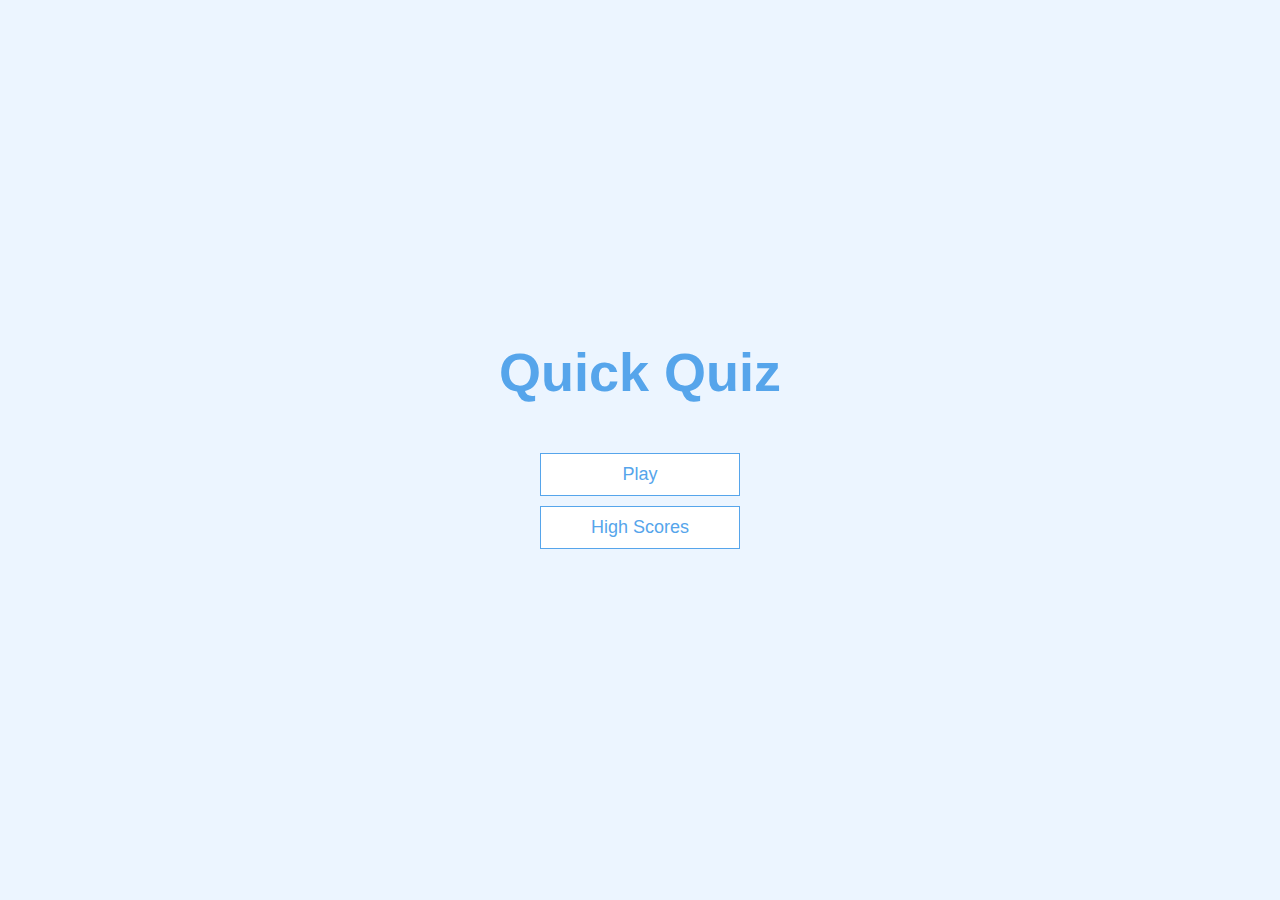
<file: index.html>
<!DOCTYPE html>
<html lang="en">
  <head>
    <meta charset="UTF-8" />
    <meta http-equiv="X-UA-Compatible" content="IE=edge" />
    <meta name="viewport" content="width=device-width, initial-scale=1.0" />
    <title>Quick Quiz</title>
    <link rel="stylesheet" href="styles/app.css" />
  </head>
  <body>
    <div class="container">
      <div id="home" class="flex-center flex-column">
        <h1>Quick Quiz</h1>
        <a class="btn" href="/game.html">Play</a>
        <a class="btn" href="/highscores.html">High Scores</a>
      </div>
    </div>
  </body>
</html>
</file>
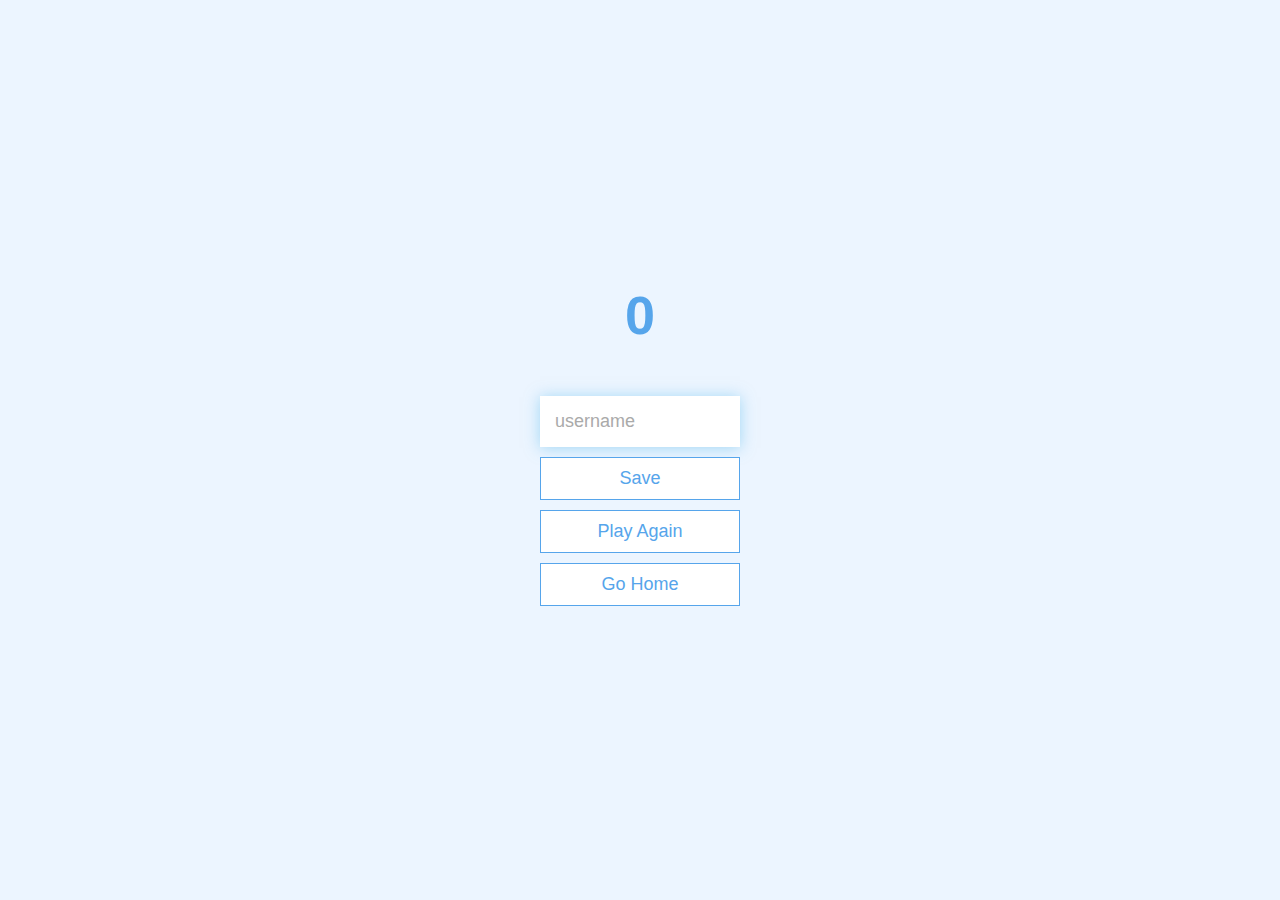
<file: end.html>
<!DOCTYPE html>
<html lang="en">
  <head>
    <meta charset="UTF-8" />
    <meta http-equiv="X-UA-Compatible" content="IE=edge" />
    <meta name="viewport" content="width=device-width, initial-scale=1.0" />
    <title>Congrats!</title>
    <link rel="stylesheet" href="styles/app.css" />
    <script defer src="script/end.js"></script>
  </head>
  <body>
    <div class="container">
      <div id="end" class="flex-center flex-column">
        <h1 id="finalScore">0</h1>
        <form action="">
          <input
            type="text"
            name="username"
            id="username"
            placeholder="username"
          />
          <button
            type="submit"
            class="btn"
            id="saveScoreBtn"
            onclick="saveHighScore(event)"
          >
            Save
          </button>
        </form>
        <a class="btn" href="/game.html">Play Again</a>
        <a class="btn" href="/">Go Home</a>
      </div>
    </div>
  </body>
</html>
</file>
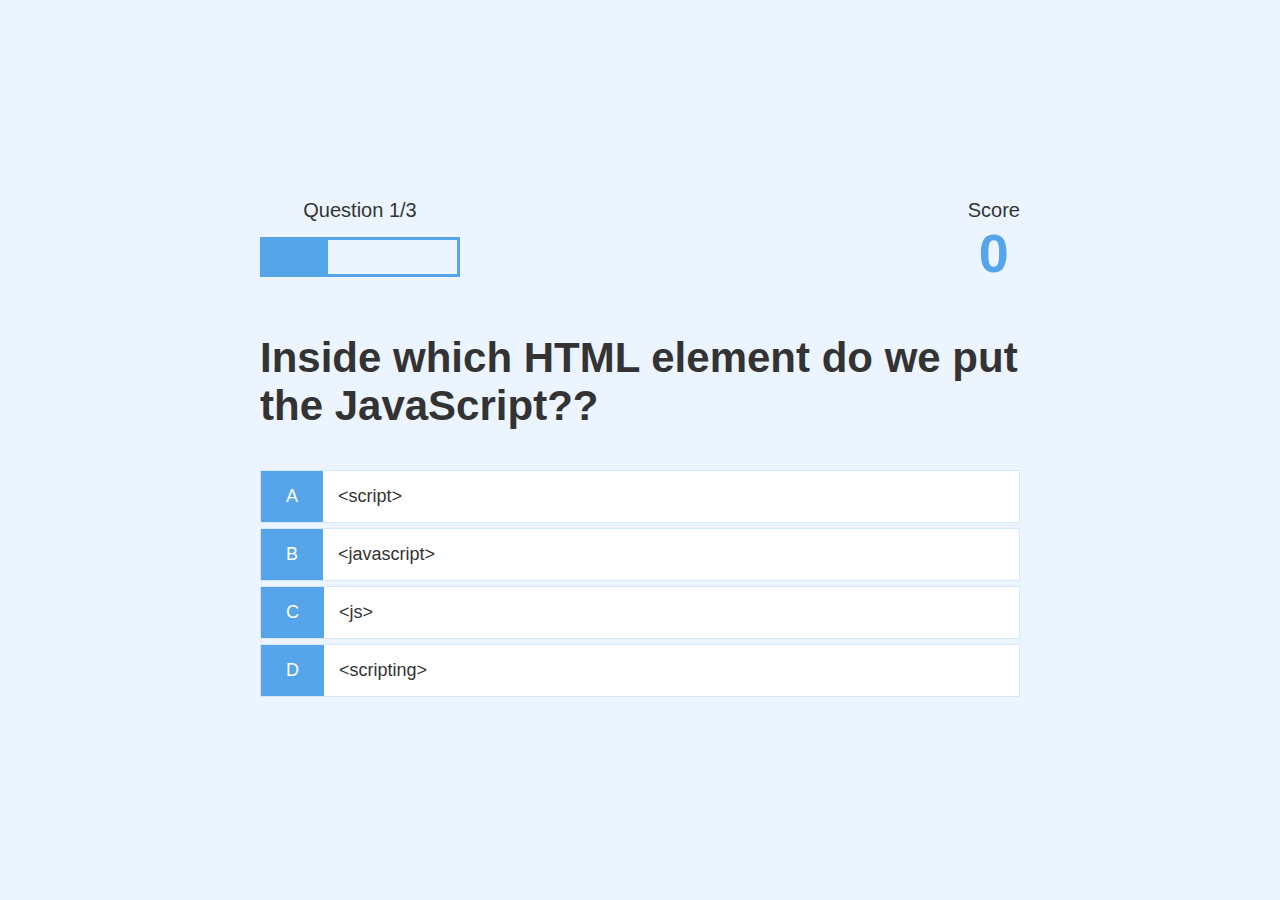
<file: game.html>
<!DOCTYPE html>
<html lang="en">
  <head>
    <meta charset="UTF-8" />
    <meta http-equiv="X-UA-Compatible" content="IE=edge" />
    <meta name="viewport" content="width=device-width, initial-scale=1.0" />
    <title>Quick Quiz - Play</title>
    <link rel="stylesheet" href="styles/app.css" />
    <link rel="stylesheet" href="styles/game.css" />
    <script defer src="script/game.js"></script>
  </head>
  <body>
    <div class="container">
      <div id="game" class="justify-center flex-column">
        <div id="hud">
          <div id="hud-item">
            <p id="progressText" class="hud-prefix">Question</p>
            <div id="progressBar">
              <div id="progressBarFull"></div>
            </div>
            <!-- <h1 class="hud-main-text" id="questionCounter"></h1> -->
          </div>
          <div id="hud-item">
            <p class="hud-prefix">Score</p>
            <h1 class="hud-main-text" id="score">0</h1>
          </div>
        </div>
        <h2 id="question">What is the answer to this questions?</h2>
        <div class="choice-container">
          <p class="choice-prefix">A</p>
          <div class="choice-text" data-number="1">Choice 1</div>
        </div>
        <div class="choice-container">
          <p class="choice-prefix">B</p>
          <div class="choice-text" data-number="2">Choice 2</div>
        </div>
        <div class="choice-container">
          <p class="choice-prefix">C</p>
          <div class="choice-text" data-number="3">Choice 3</div>
        </div>
        <div class="choice-container">
          <p class="choice-prefix">D</p>
          <div class="choice-text" data-number="4">Choice 4</div>
        </div>
      </div>
    </div>
  </body>
</html>
</file>
<file: styles/app.css>
:root {
  background-color: #ecf5ff;
  font-size: 62.5%;
}

* {
  box-sizing: border-box;
  font-family: Arial, Helvetica, sans-serif;
  margin: 0;
  padding: 0;
  color: #333;
}

h1,
h2,
h3,
h4 {
  margin-bottom: 1rem;
}

h1 {
  font-size: 5.4rem;
  color: #56a5eb;
  margin-bottom: 5rem;
}

h1 > span {
  font-size: 2.4rem;
  font-weight: 500;
}

h2 {
  font-size: 4.2rem;
  margin-bottom: 4rem;
  font-weight: 700;
}

h3 {
  font-size: 2.8rem;
  font-weight: 500;
}

/* UTILITIES */
.container {
  width: 100vw;
  height: 100vh;
  display: flex;
  justify-content: center; /* center content horizontally by default */
  align-items: center; /* center content vertically by default */
  max-width: 80rem;
  margin: 0 auto;
  padding: 2rem;
}

.container > * {
  width: 100%;
}

.flex-column {
  display: flex;
  flex-direction: column;
}

.flex-center {
  justify-content: center;
  align-items: center;
}

.justify-center {
  justify-content: center;
}

.text-center {
  text-align: center;
}

.hidden {
  display: none;
}

/* BUTTONS */
.btn {
  font-size: 1.8rem;
  padding: 1rem 0;
  width: 20rem;
  text-align: center;
  border: 0.1rem solid #56a5eb;
  margin-bottom: 1rem;
  text-decoration: none;
  color: #56a5eb;
  background-color: white;
}

.btn:hover {
  cursor: pointer;
  box-shadow: 0 0.4rem 1.4rem 0 rgba(86, 185, 235, 0.5);
  transform: translateY(-0.1rem);
  transition: transform 150ms;
}

.btn[disabled]:hover {
  cursor: not-allowed;
  box-shadow: none;
  transform: none;
}

/* FORMS */
form {
  width: 100%;
  display: flex;
  flex-direction: column;
  align-items: center;
}

input {
  margin-bottom: 1rem;
  width: 20rem;
  padding: 1.5rem;
  font-size: 1.8rem;
  border: none;
  box-shadow: 0 0.1rem 1.4rem 0 rgba(86, 185, 235, 0.5);
}

input::placeholder {
  color: #aaa;
}
</file>
<file: styles/game.css>
.choice-container {
  display: flex;
  margin-bottom: 0.5rem;
  width: 100%;
  font-size: 1.8rem;
  border: 0.1rem solid rgb(86, 165, 235, 0.25);
  background-color: white;
}

.choice-container:hover {
  cursor: pointer;
  box-shadow: 0 0.4rem 1.4rem 0 rgba(86, 185, 235, 0.5);
  transform: translateY(-0.1rem);
  transition: transform 150ms;
}

.choice-prefix {
  padding: 1.5rem 2.5rem;
  background-color: #56a5eb;
  color: white;
}

.choice-text {
  padding: 1.5rem;
  width: 100%;
}

.correct {
  background-color: #28a745;
}

.incorrect {
  background-color: #dc3545;
}

/* HUD */
#hud {
  display: flex;
  justify-content: space-between;
}

.hud-prefix {
  text-align: center;
  font-size: 2rem;
}

.hud-main-text {
  text-align: center;
}

#progressBar {
  width: 20rem;
  height: 4rem;
  border: 0.3rem solid #56a5eb;
  margin-top: 1.5rem;
}

#progressBarFull {
  height: 3.4rem;
  background-color: #56a5eb;
  width: 0%;
}
</file>
